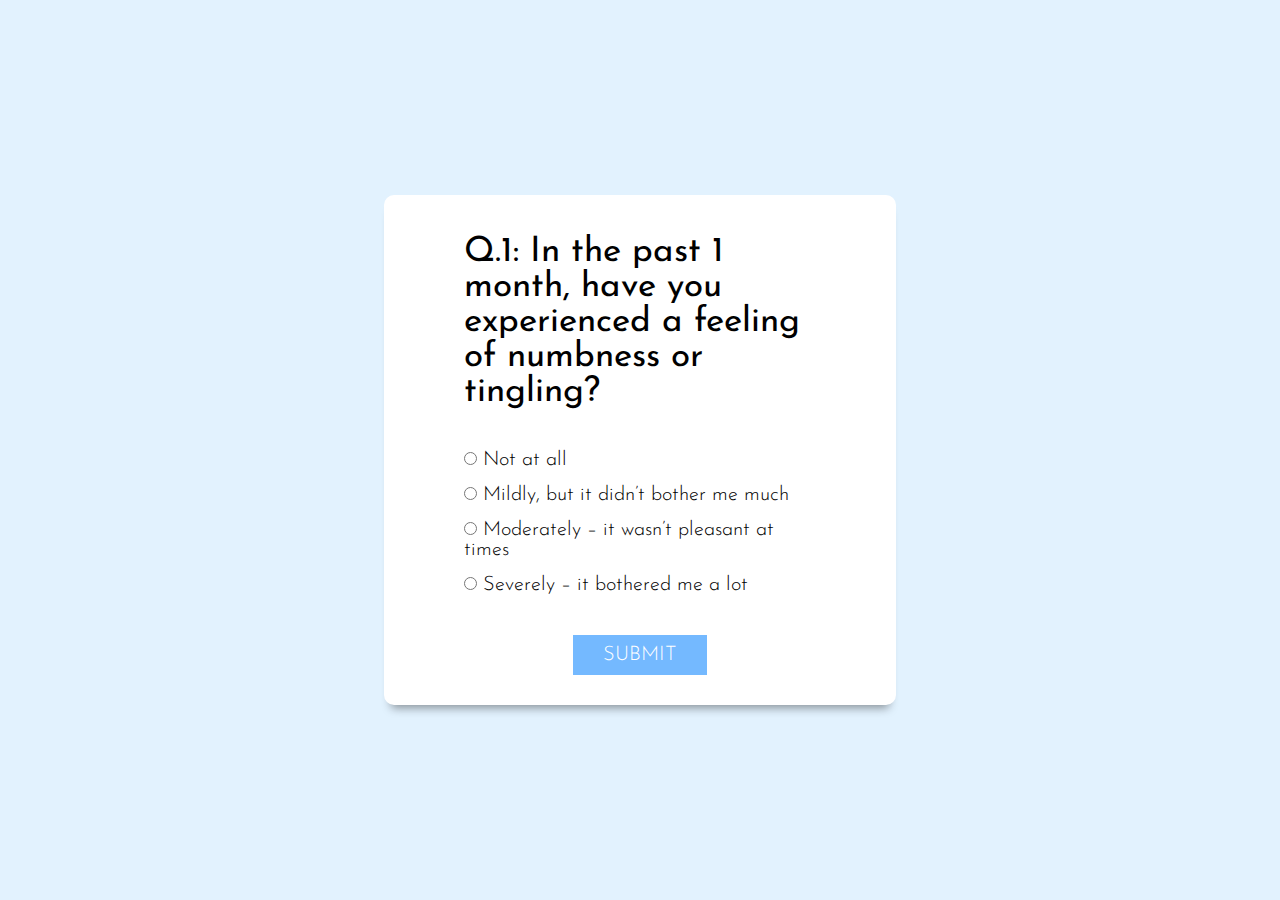
<file: quiz.html>
<!DOCTYPE html>
<html lang="en">
<head>
    <meta charset="UTF-8">
    <meta http-equiv="X-UA-Compatible" content="IE=edge">
    <meta name="viewport" content="width=device-width, initial-scale=1.0">
    <title>Document</title>
    <link rel="stylesheet" href="quiz.css">
</head>
<body>
    <div class="main-div">
        <div class="inner-div">
            <h2 class="question">I feel sad.</h2>
            <ul>
                <li>
                    <input type="radio" name="answer" id="ans1" class="answer">
                    <label for="ans1" id="option1">Most of the time	</label>
                </li>
                <li>
                    <input type="radio" name="answer" id="ans2" class="answer">
                    <label for="ans2" id="option2">Often</label>
                </li>
                <li>
                    <input type="radio" name="answer" id="ans3" class="answer">
                    <label for="ans3" id="option3">Sometimes</label>
                </li>
                <li>
                    <input type="radio" name="answer" id="ans4" class="answer">
                    <label for="ans4" id="option4">Rarely</label>
                </li>
            </ul>
            <button id="submit">Submit</button>
            <div id="showscore" class="scoreArea"></div>
        </div>        
    </div>
    <script src="quiz.js"></script>
</body>    
</html>
</file>
<file: quiz.css>
@import url('https://fonts.googleapis.com/css2?family=Josefin+Sans&display=swap');
*{
    margin: 0;
    padding: 0;
    box-sizing: border-box;
    font-family: 'Josefin Sans', sans-serif;
    font-weight: 300;
}
html{
    font-size: 62.5%;

}
.main-div{
    width: 100vw;
    min-height: 100vh;
    display: grid;
    place-items: center;
    background-color: hsl(206, 92%, 94%);
}
.inner-div{
    width: 40vw;
    background-color: #fff;
    padding: 3rem 8rem;
    border-radius: 1rem;
    box-shadow: 0 1rem 1rem -0.7rem rgba(0, 0, 0, 0.4);

}
.inner-div h2{
    font-size: 3.5rem;
    font-weight: 400;
    margin: 1rem 0 4rem 0;

}
.inner-div li{
    font-size: 2rem;
    margin-top: 1.5rem;
    list-style: none;

}
input{
    cursor: pointer;
}
#submit,
 .btn{
    padding: 1rem 3rem;
    outline: none;
    font-size: 2rem;
    font-size: 400;
    display: block;
    margin: auto;
    border: none;
    text-transform: uppercase;
    color: #fff;
    background-color: #74b9ff;
    margin-top: 4rem;
     cursor: pointer;
     

}
#submit:hover{
    background-color: #0984e3;
}
#showScore{
    background-color: #dfe6e9;
    margin-top: 2rem;
    padding: 3rem 4rem;
    box-shadow: 0 1rem 1rem -0.7rem rgba(0, 0, 0, 0.4);    
}
#showScore .btn:hover{
    background-color: #00b994;
    color: #fff;

}


.scoreArea {
    display: none;
    background-color: #00b994;
}
</file>
